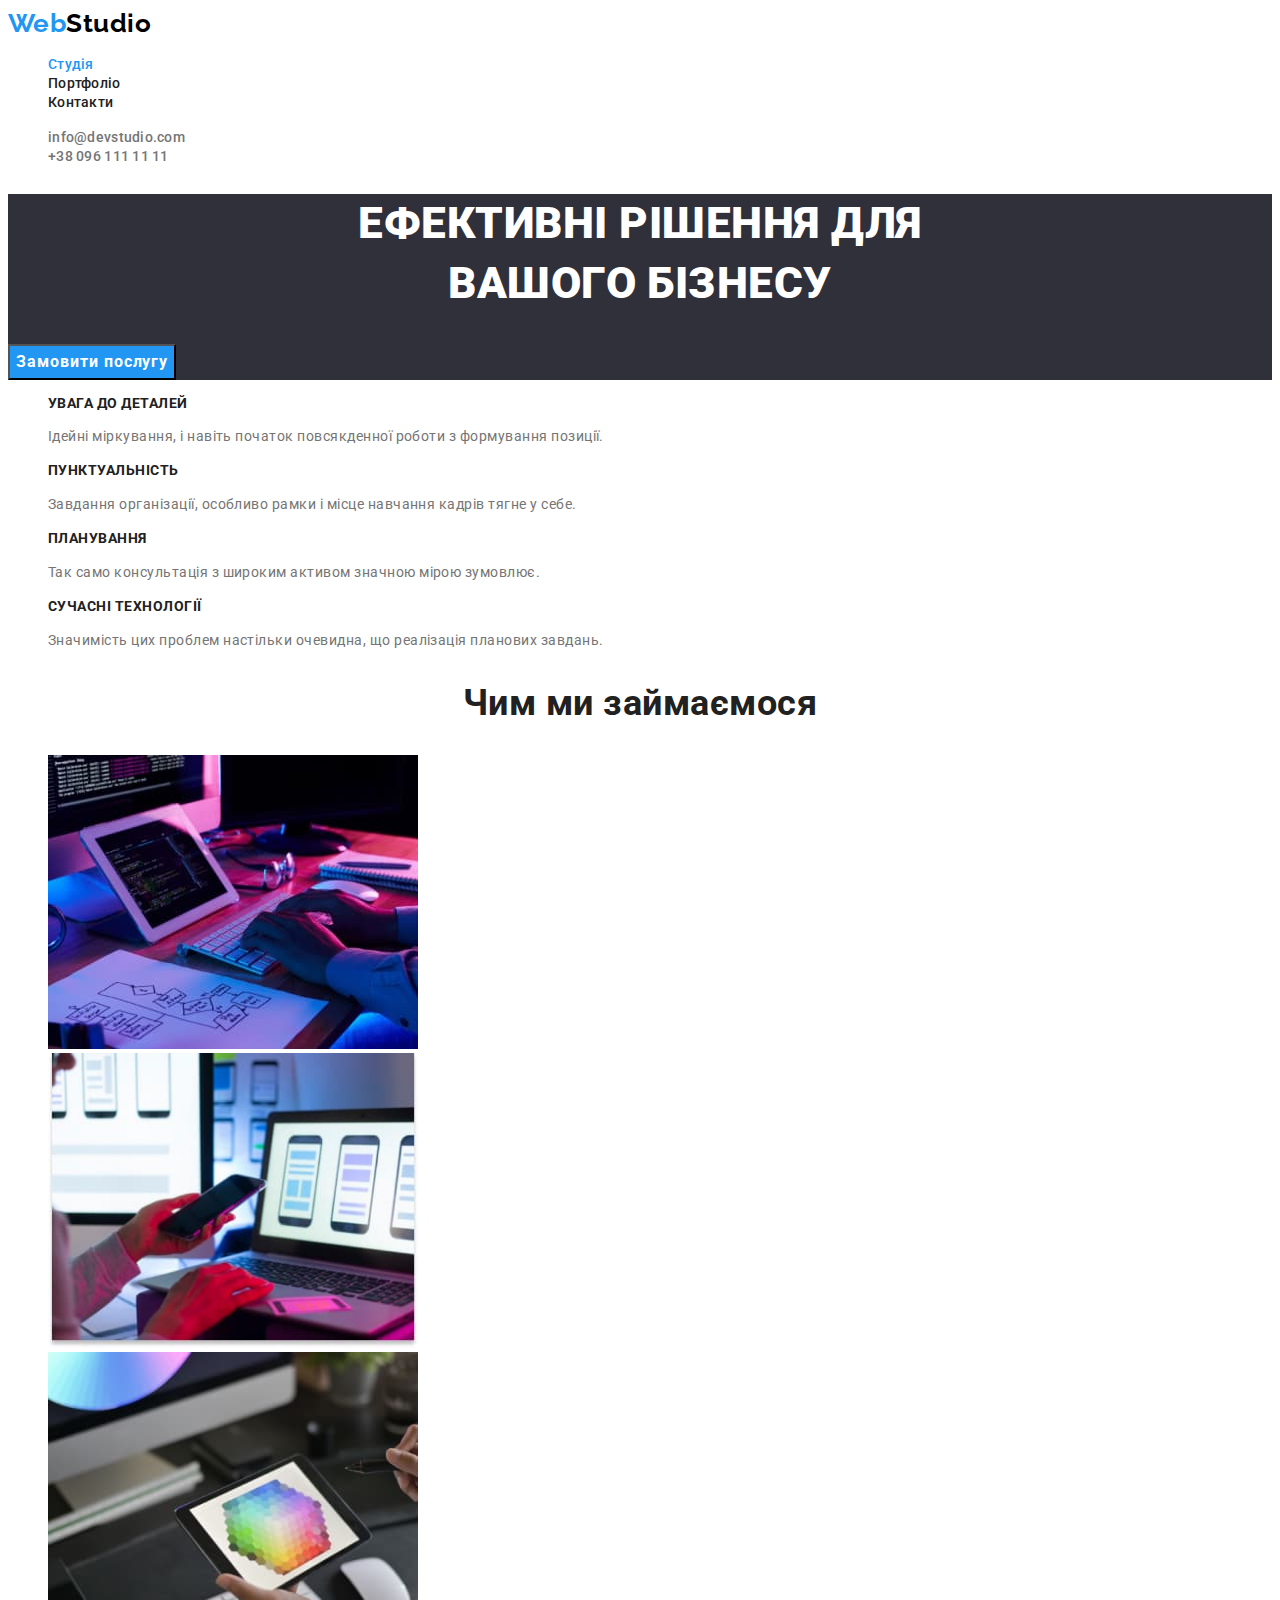
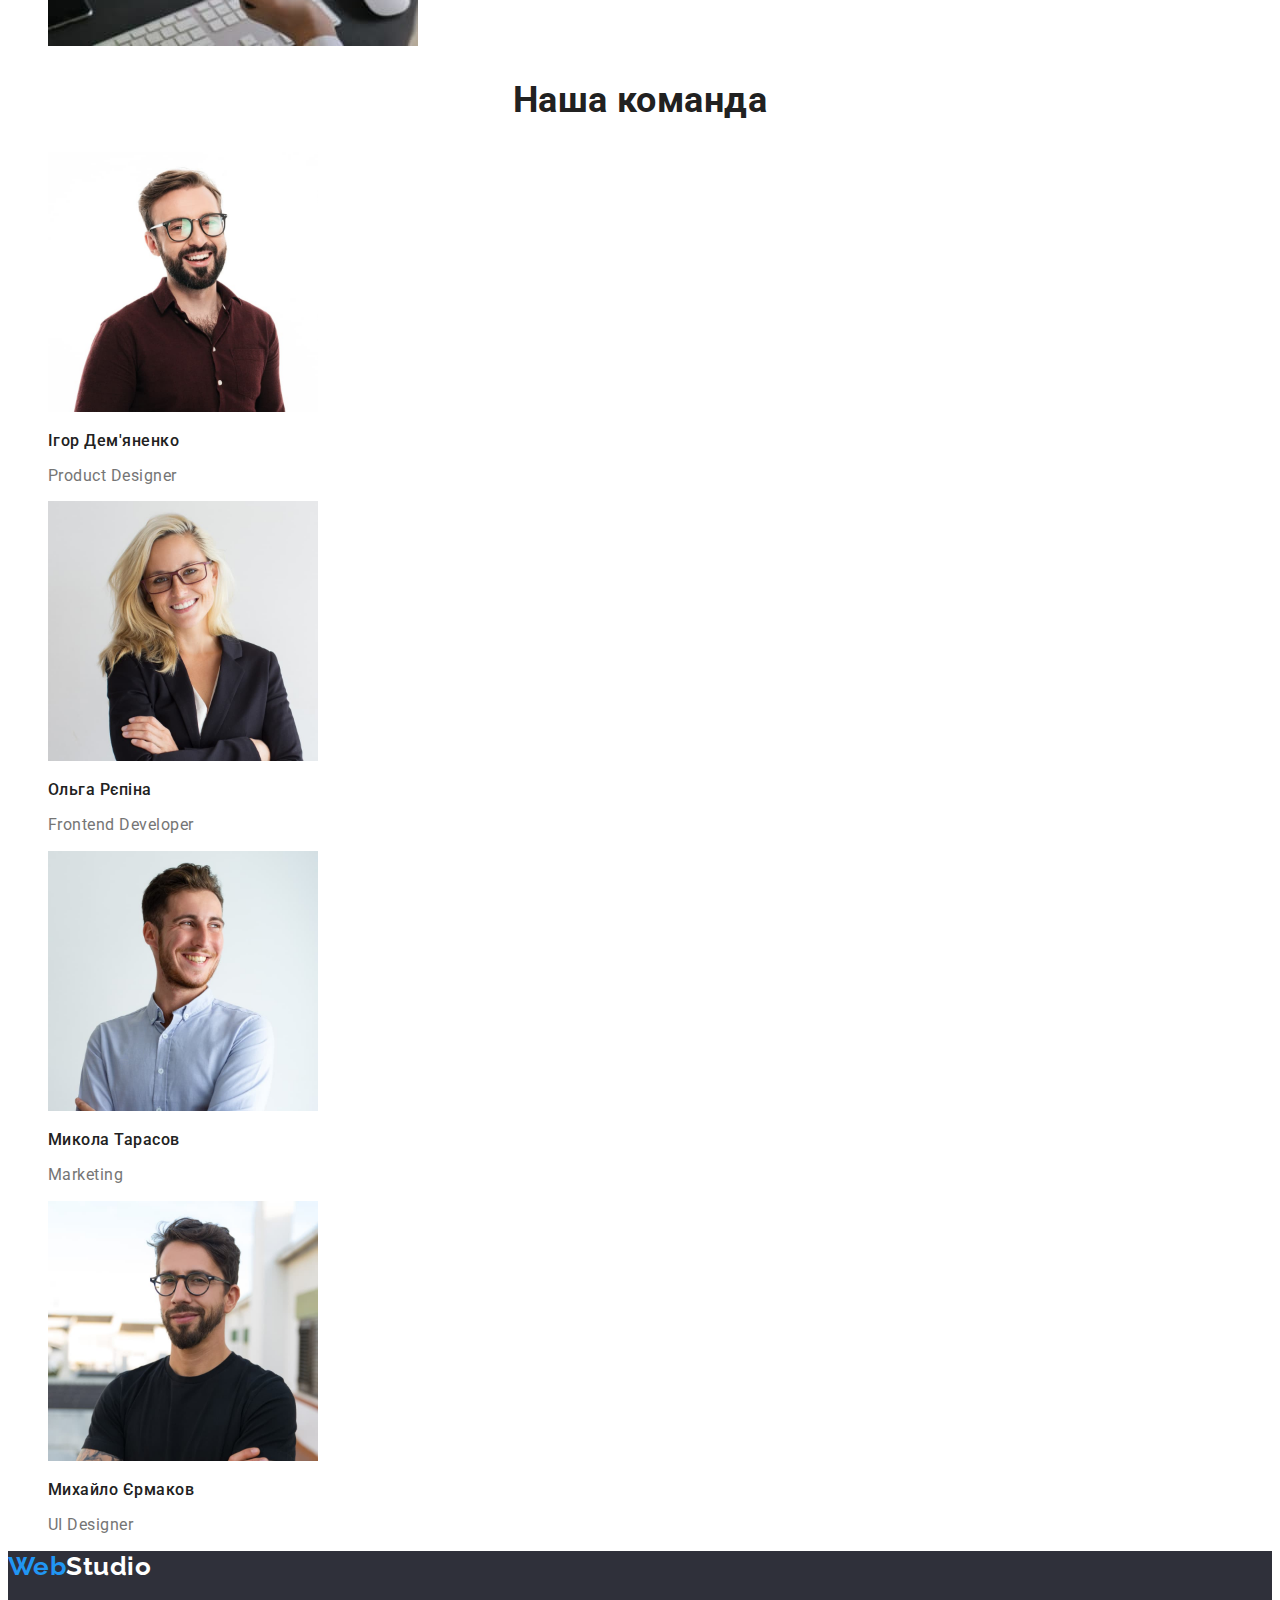
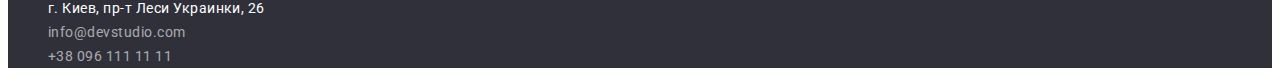
<file: index.html>
<!DOCTYPE html>
<html lang="uk">
<head>
    <meta charset="UTF-8">
    <meta http-equiv="X-UA-Compatible" content="IE=edge">
    <meta name="viewport" content="width=device-width, initial-scale=1.0">
    <link href="https://fonts.googleapis.com/css2?family=Raleway:wght@700&family=Roboto:wght@400;500;700;900&display=swap" rel="stylesheet">
    <link rel="stylesheet" href="./css/styles.css">
    <title>Document</title>
</head>
<body>
    <header>
        <nav>
            <a href="./index.html" class="logo">Web<span class="logo-studio">Studio</span></a>
            <ul class="site-nav list">
                <li><a href="./index.html" class="nav-title current">Студія</a></li>
                <li><a href="./portfolio.html" class="nav-title">Портфоліо</a></li>
                <li><a href="" class="nav-title">Контакти</a></li>
            </ul>
        </nav>
        <ul class="list">
            <li><a href="mailto:info@devstudio.com" class="top-contacts">info@devstudio.com</a></li>
            <li><a href="tel:+380961111111" class="top-contacts">+38 096 111 11 11</a></li>
        </ul>

    </header>
   <main>
    <section class="hero">
        <h1 class="hero-title">Ефективні рішення для<br> вашого бізнесу</h1>
        <button type="button" class="order-btn">Замовити послугу</button>
    </section>
    <section class="descr">
        <h2 class="hidden-descr">Опис</h2>
        <ul class="list">
            <li>
                <h3 >УВАГА ДО ДЕТАЛЕЙ</h3>
                <p>Ідейні міркування, і навіть початок повсякденної роботи з формування позиції.</p>
            </li>
            <li>
                <h3>ПУНКТУАЛЬНІСТЬ</h3>
                <p>Завдання організації, особливо рамки і місце навчання кадрів тягне у себе.</p>
            </li>
            <li>
                <h3>ПЛАНУВАННЯ</h3>
                <p>Так само консультація з широким активом значною мірою зумовлює.</p>
            </li>
            <li>
                <h3>СУЧАСНІ ТЕХНОЛОГІЇ</h3>
                <p>Значимість цих проблем настільки очевидна, що реалізація планових завдань.</p>
            </li>
        </ul>
    </section>
    <section class="samples">
        <h2>Чим ми займаємося</h2>
        <ul class="list">
            <li><img src="./images/img1.jpg" alt="Приклад роботи 1" width="370"></li>
            <li><img src="./images/img2.jpg" alt="Приклад роботи 2" width="370"></li>
            <li><img src="./images/img3.jpg" alt="Приклад роботи 3" width="370"></li>
        </ul>
    </section>
    <section class="team">
        <h2>Наша команда</h2>
        <ul class="list">
            <li>
                <img src="./images/teamcard1.jpg" alt="Ігор Дем'яненко" width="270">
                <h3>Ігор Дем'яненко</h3> 
                <p>Product Designer</p>
            </li>
            <li>
                <img src="./images/teamcard2.jpg" alt="Ольга Рєпіна" width="270">
                <h3>Ольга Рєпіна</h3>
                <p>Frontend Developer</p>
            </li>
            <li>
                <img src="./images/teamcard3.jpg" alt="Микола Тарасов" width="270">
                <h3>Микола Тарасов</h3>
                <p>Marketing</p>
            </li>
            <li>
                <img src="./images/teamcard4.jpg" alt="Михайло Єрмаков" width="270">
                <h3>Михайло Єрмаков</h3>
                <p>UI Designer</p>
            </li>
            
        </ul>
    </section>
   </main>
    <footer>
        <a href="./index.html" class="logo">Web<span class="logo-studio">Studio</span></a>
        <address>
            <ul class="list">         
                <li><a href="https://goo.gl/maps/KLGtmUiZqjjmd39q9" target="_blank"  rel="noopener noreferrer" class="gm-adr" >г. Киев, пр-т Леси Украинки, 26</a></li>         
                <li><a href="mailto:info@devstudio.com" class="bottom-contacts">info@devstudio.com</a></li>
                <li><a href="tel:+380961111111" class="bottom-contacts">+38 096 111 11 11</a></li>
            </ul>
        </address>

    </footer>
    
    
</body>
</html>
</file>
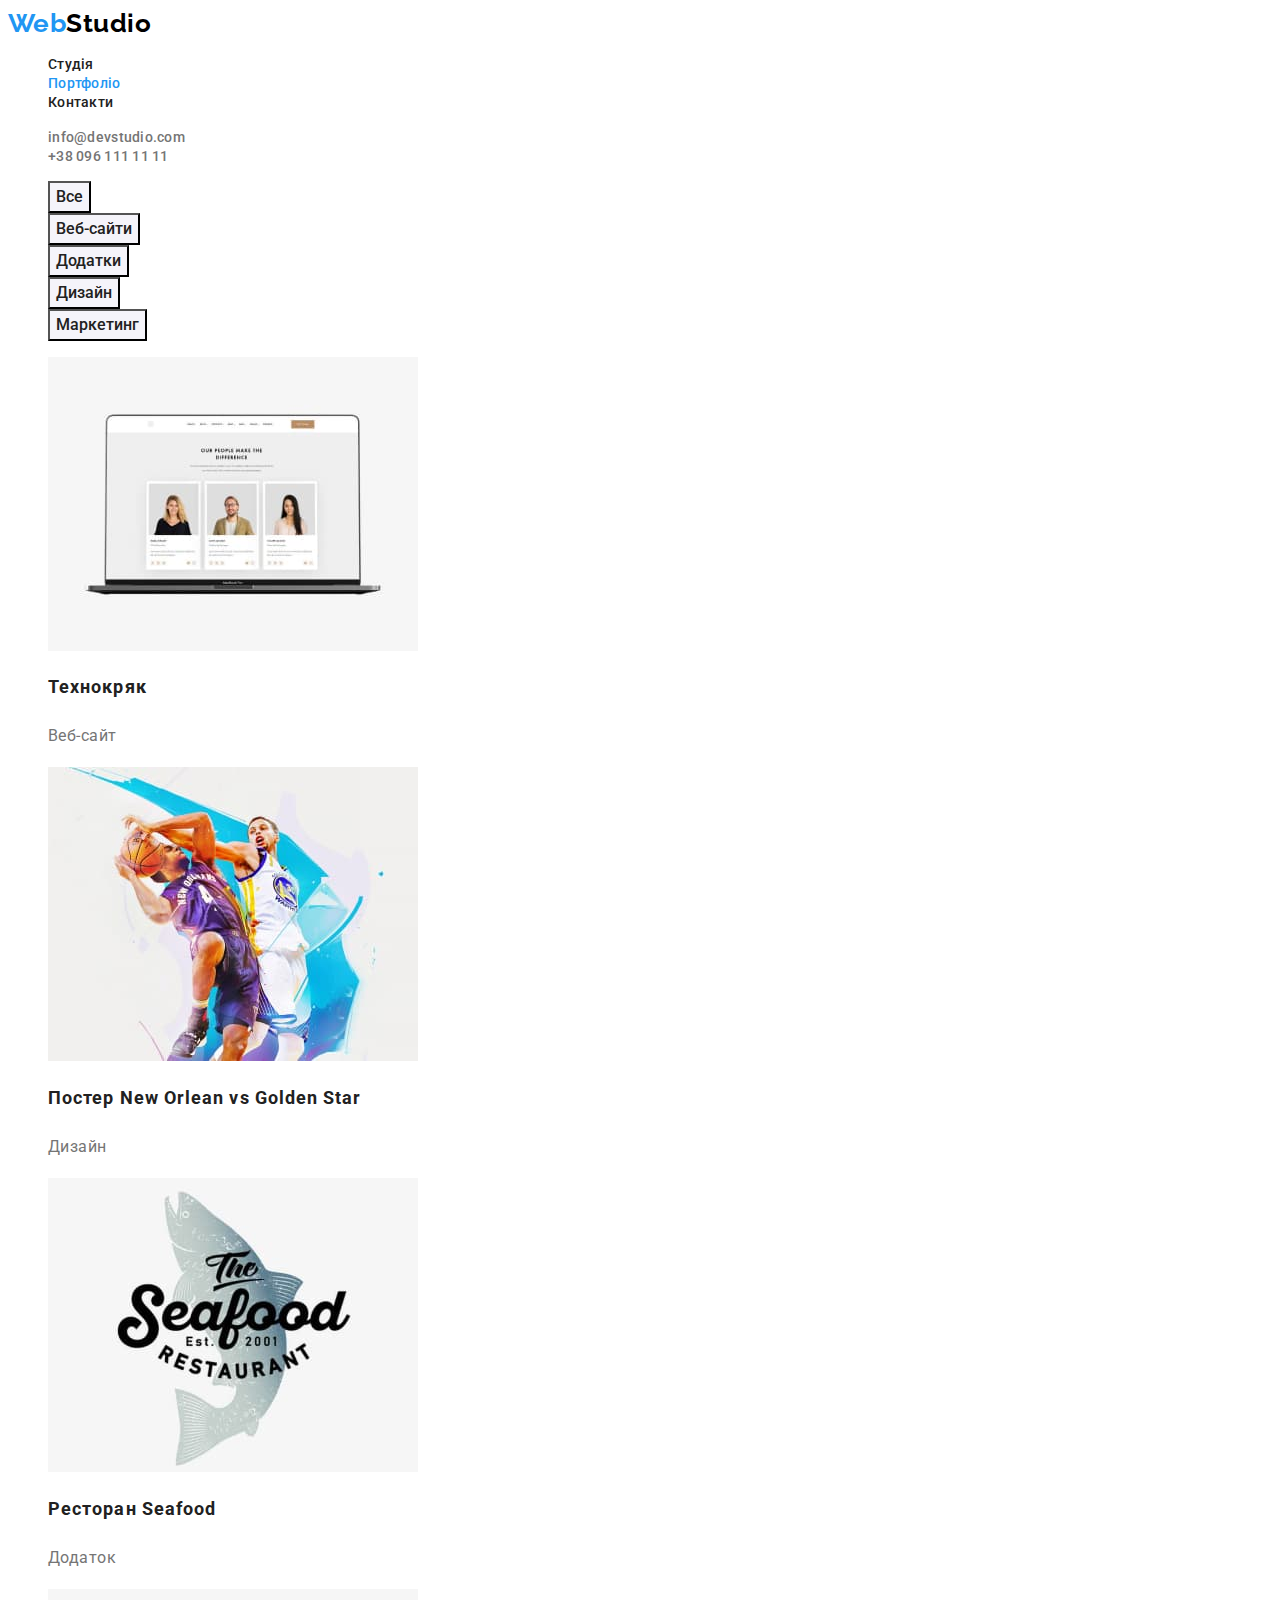
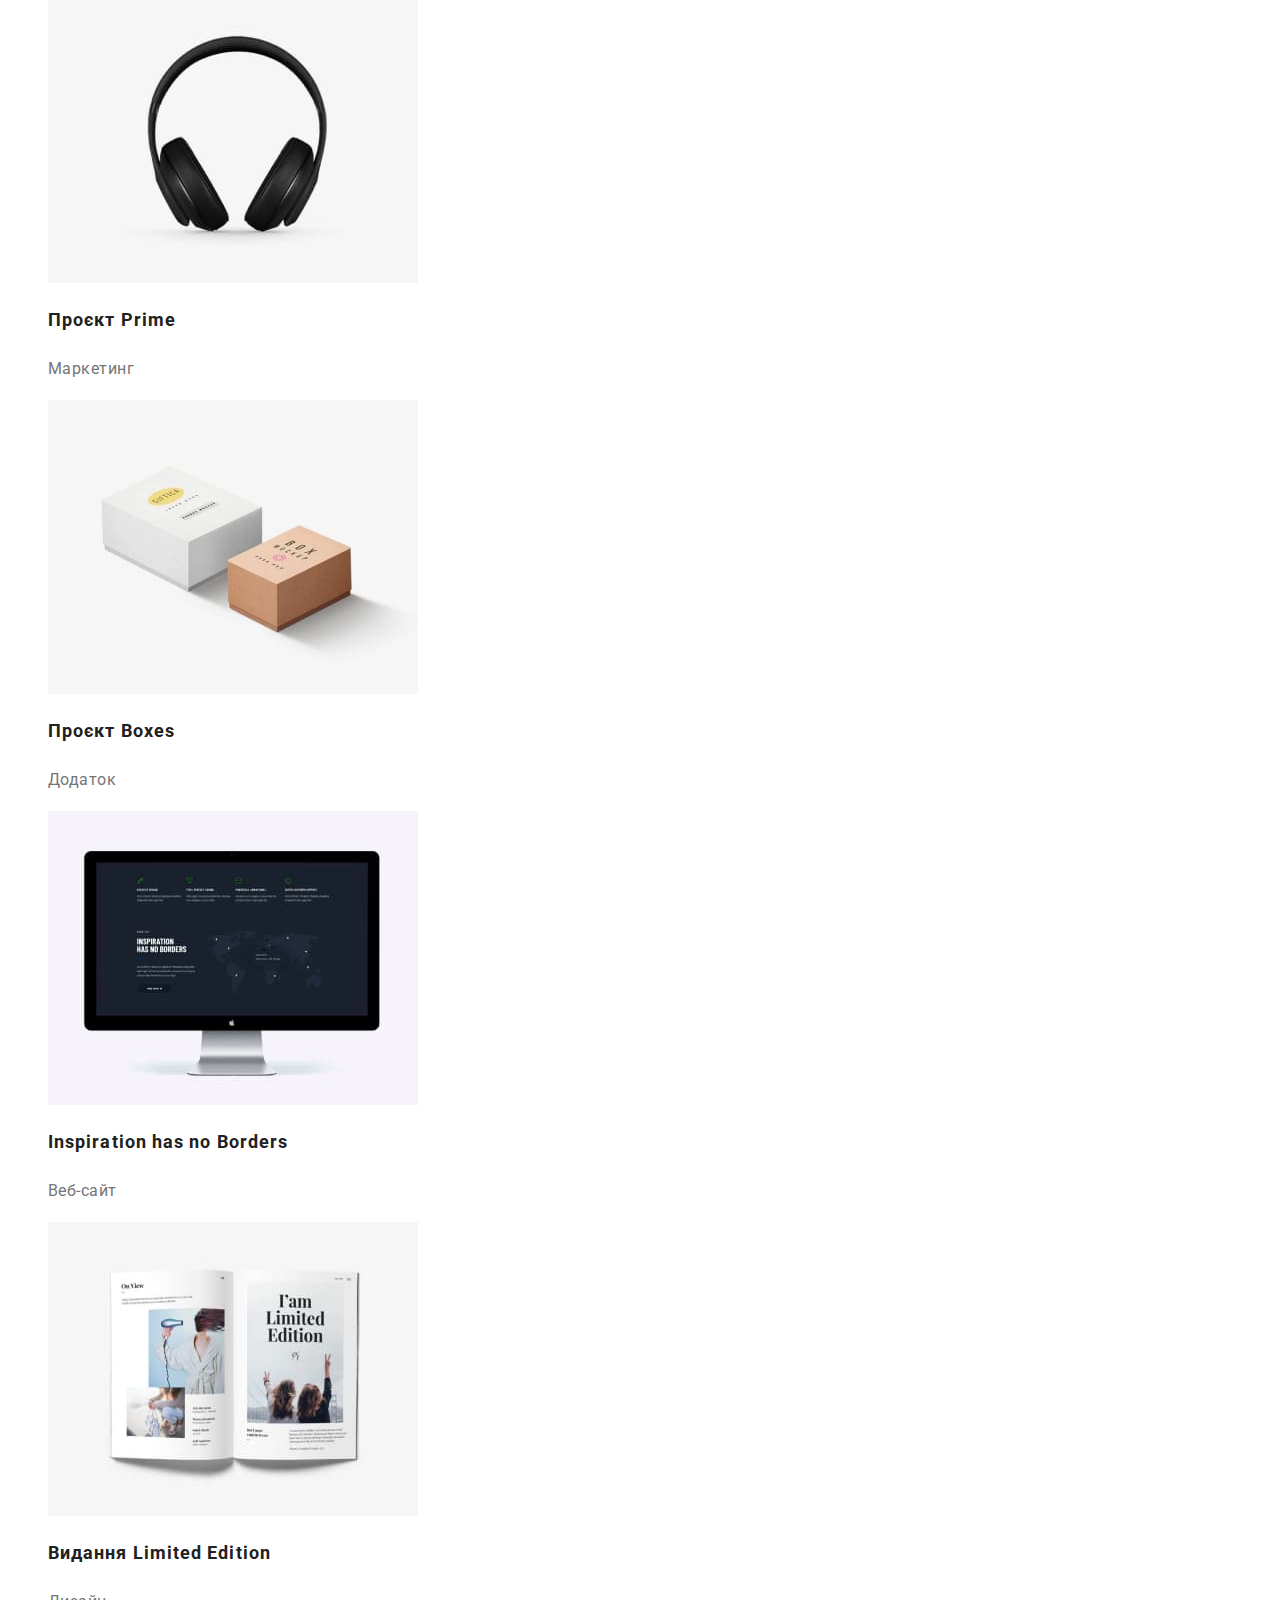
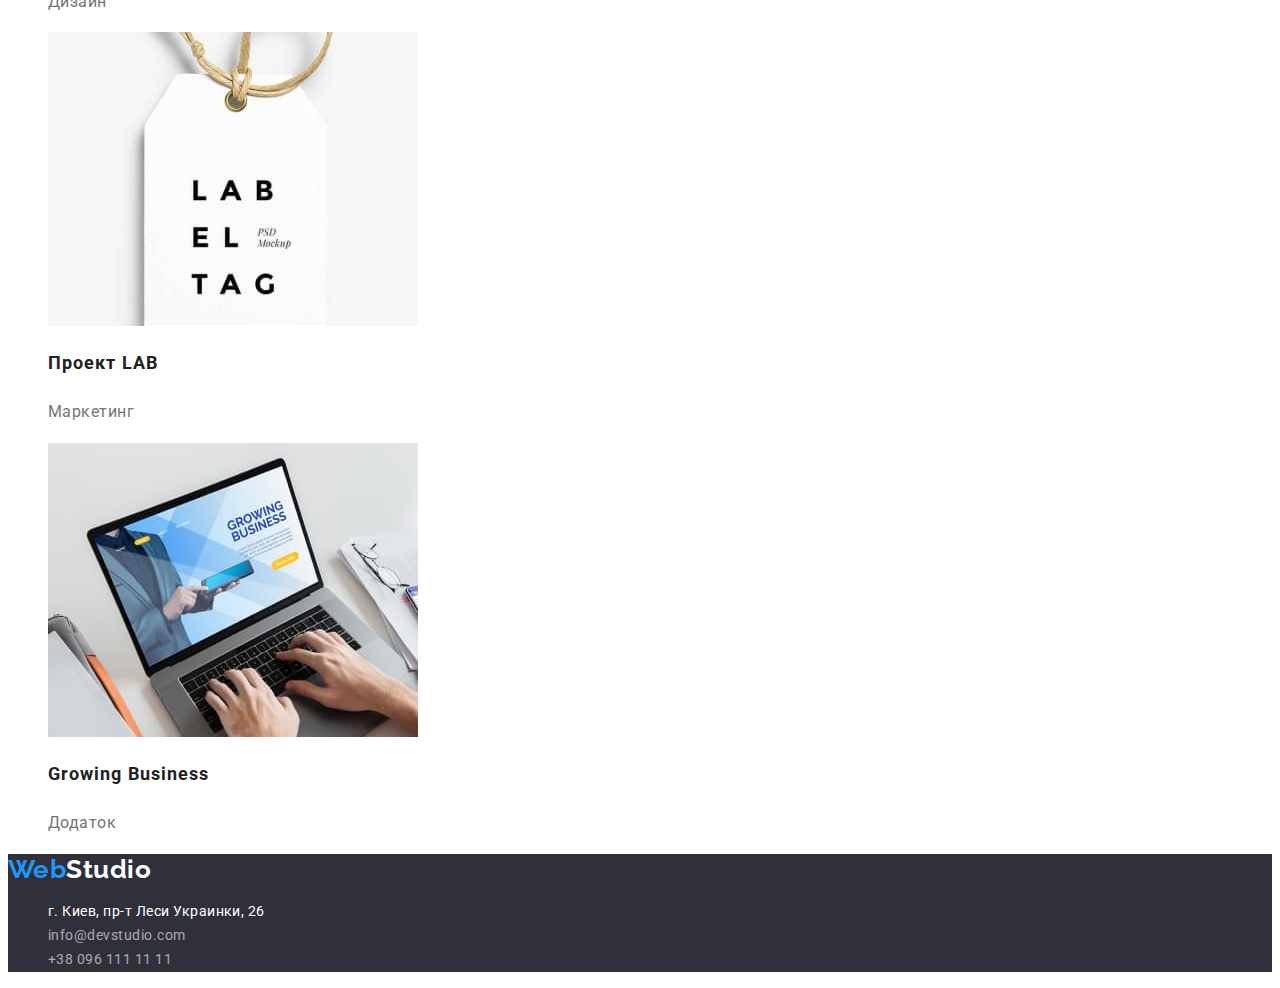
<file: portfolio.html>
<!DOCTYPE html>
<html lang="uk">
<head>
    <meta charset="UTF-8">
    <meta http-equiv="X-UA-Compatible" content="IE=edge">
    <meta name="viewport" content="width=device-width, initial-scale=1.0">
    <link href="https://fonts.googleapis.com/css2?family=Raleway:wght@700&family=Roboto:wght@400;500;700&display=swap" rel="stylesheet">    
    <link rel="stylesheet" href="./css/styles.css">
    <title>Portfolio</title>
</head>
<body>
    <header>
        <nav>
            <a href="./index.html" class="logo">Web<span class="logo-studio">Studio</span></a>
            <ul class="site-nav list">
                <li><a href="./index.html" class="nav-title">Студія</a></li>
                <li><a href="./portfolio.html" class="nav-title current">Портфоліо</a></li>
                <li><a href="" class="nav-title">Контакти</a></li>
            </ul>
        </nav>
        <ul class="list">
            <li><a href="mailto:info@devstudio.com" class="top-contacts">info@devstudio.com</a></li>
            <li><a href="tel:+380961111111" class="top-contacts">+38 096 111 11 11</a></li>
        </ul>

    </header>
<main>
<section>
    <h1 class="hidden-descr">Галерея</h1>
    <ul class="sort list">
        <li><button type="button">Все</button></li>
        <li><button type="button">Веб-сайти</button></li>
        <li><button type="button">Додатки</button></li>
        <li><button type="button">Дизайн</button></li>
        <li><button type="button">Маркетинг</button></li>
    </ul>
        
    <ul class="galary list">
        <li>
            <a href="">
                <img src="./images/portfolio1.jpg" alt="Технокряк" width="370">
                <h2>Технокряк</h2>
                <p>Веб-сайт</p>
            </a>
        </li>
        <li>
            <a href="">
                <img src="./images/portfolio2.jpg" alt="Постер New Orlean vs Golden Star" width="370">
                <h2>Постер New Orlean vs Golden Star</h2>
                <p>Дизайн</p>
            </a>
        </li>
        <li>
            <a href="">
                <img src="./images/portfolio3.jpg" alt="Ресторан Seafood" width="370">
                <h2>Ресторан Seafood</h2>
                <p>Додаток</p>
            </a>
        </li>
        <li>
            <a href="">
                <img src="./images/portfolio4.jpg" alt="Проєкт Prime" width="370">
                <h2>Проєкт Prime</h2>
                <p>Маркетинг</p>
            </a>
        </li>
        <li>
            <a href="">
                <img src="./images/portfolio5.jpg" alt="Проєкт Boxes" width="370">
                <h2>Проєкт Boxes</h2>
                <p>Додаток</p>
            </a>
        </li>
        <li>
            <a href="">
                <img src="./images/portfolio6.jpg" alt="Inspiration has no Borders" width="370">
                <h2>Inspiration has no Borders</h2>
                <p>Веб-сайт</p>
            </a>
        </li>
        <li>
            <a href="">
                <img src="./images/portfolio7.jpg" alt="Видання Limited Edition" width="370">
                <h2>Видання Limited Edition</h2>
                <p>Дизайн</p>
            </a>
        </li>
        <li>
            <a href="">
                <img src="./images/portfolio8.jpg" alt="Проект LAB" width="370">
                <h2>Проект LAB</h2>
                <p>Маркетинг</p>
            </a>
        </li>
        <li>
            <a href="">
                <img src="./images/portfolio9.jpg" alt="Growing Business" width="370">
                <h2>Growing Business</h2>
                <p>Додаток</p>
            </a>
        </li>
    </ul>
</section>


</main>
<footer>
    <a href="./index.html" class="logo">Web<span class="logo-studio">Studio</span></a>
    <address>
        <ul class="list">         
            <li><a href="https://goo.gl/maps/KLGtmUiZqjjmd39q9" target="_blank"  rel="noopener noreferrer" class="gm-adr" >г. Киев, пр-т Леси Украинки, 26</a></li>         
            <li><a href="mailto:info@devstudio.com" class="bottom-contacts">info@devstudio.com</a></li>
            <li><a href="tel:+380961111111" class="bottom-contacts">+38 096 111 11 11</a></li>
        </ul>
    </address>

</footer>
    
    
</body>
</html>
</file>
<file: css/styles.css>
:root {
    --accent-color: #2196F3;
    --primary-text-color: #757575;
    --title-text-color: #212121;
    --title-white-color: #ffffff;
    --title-black-color: #000000;
    --dark-bgr:#2F303A;
    --sort-bgr-btn:#F5F4FA;
}
body {
    font-family:Roboto, sans-serif;
    letter-spacing: 0.03em;
    color: var(--primary-text-color);
    background-color:#ffffff;
}

.list {
    list-style-type: none;
}

.logo{
    color: var(--accent-color);
    font-family: Raleway, sans-serif;
    font-style: normal;
    font-weight: 700;
    font-size: 26px;
    text-decoration: none;
}

header .logo-studio{
    color: var(--title-black-color);
}

footer .logo-studio{
    color: var(--title-white-color);
}

.nav-title {
    color: var(--title-text-color);
    font-weight: 500;
    font-size: 14px;
    letter-spacing: 0.02em;
    line-height: 1.14;
    text-decoration: none;
}
.nav-title:visited {
    color: var(--title-text-color);
}

.nav-title:hover, 
.nav-title:focus {
    color: var(--accent-color);
}
.nav-title.current {
    color: var(--accent-color);
}

.top-contacts {
    color: inherit;
    font-weight: 500;
    font-size: 14px;
    letter-spacing: 0.02em;
    line-height: 1.14;
    text-decoration: none;
}
.top-contacts:active, 
.top-contacts:focus, 
.top-contacts:hover {
    color: var(--accent-color);
}


.hero {
    background-color:var(--dark-bgr);
}
.hero-title {
    font-weight: 900;
    font-size: 44px;
    color: var(--title-white-color);        
    text-align: center;
    line-height: 1.36;
    text-transform: uppercase;
}

.order-btn {
    font-family: inherit;
    background-color: var(--accent-color);
    color:var(--title-white-color);
    font-weight: 700;
    font-size: 16px;
    line-height: 1.87;
    letter-spacing: 0.06em;
    cursor: pointer;
}
.hidden-descr {
    display: none;
}
.descr h3 {
    font-weight: 700;
    font-size: 14px;
    color: var(--title-text-color);
    line-height: 1.14;
}
.descr p {
    font-size: 14px;
    line-height: 1.71;
}
.samples h2, .team h2 {
    font-weight: 700;
    font-size: 36px;
    color: var(--title-text-color);
    text-align: center;
    line-height: 1.16;
}

.team h3 {
    font-weight: 500;
    font-size: 16px;
    color: var(--title-text-color);
    line-height: 1.18;
}
.team p {
    font-size: 16px;
    line-height: 1.18;
}
footer {
    background-color: var(--dark-bgr);
}
.gm-adr {
    font-size: 14px;
    color: var(--title-white-color);
    font-style: normal;
    text-decoration: none;
    line-height: 1.71;
}

.bottom-contacts {
    font-size: 14px;
    color: rgba(255, 255, 255, 0.6);
    font-style: normal;
    text-decoration: none;
    line-height: 1.71;
}
.gm-adr:hover, 
.gm-adr:focus, 
.bottom-contacts:hover, 
.bottom-contacts:focus{
    color: var(--accent-color);
}


.sort button {
    font-family: inherit;
    background-color: var(--sort-bgr-btn);
    color:var(--title-text-color);
    font-weight: 500;
    font-size: 16px;
    line-height: 1.62;
    cursor: pointer;
}

.sort button:hover, .sort button:focus {
    background-color: var(--accent-color);
    color: var(--title-white-color);
}

.galary a {
    text-decoration: none;
    color:inherit;
}
.galary h2 {
    font-weight: 700;
    font-size: 18px;
    color: var(--title-text-color);
    letter-spacing: 0.06em;
    line-height: 2;
}
.galary p {
    font-size: 16px;
    line-height: 1.87;
}
</file>
